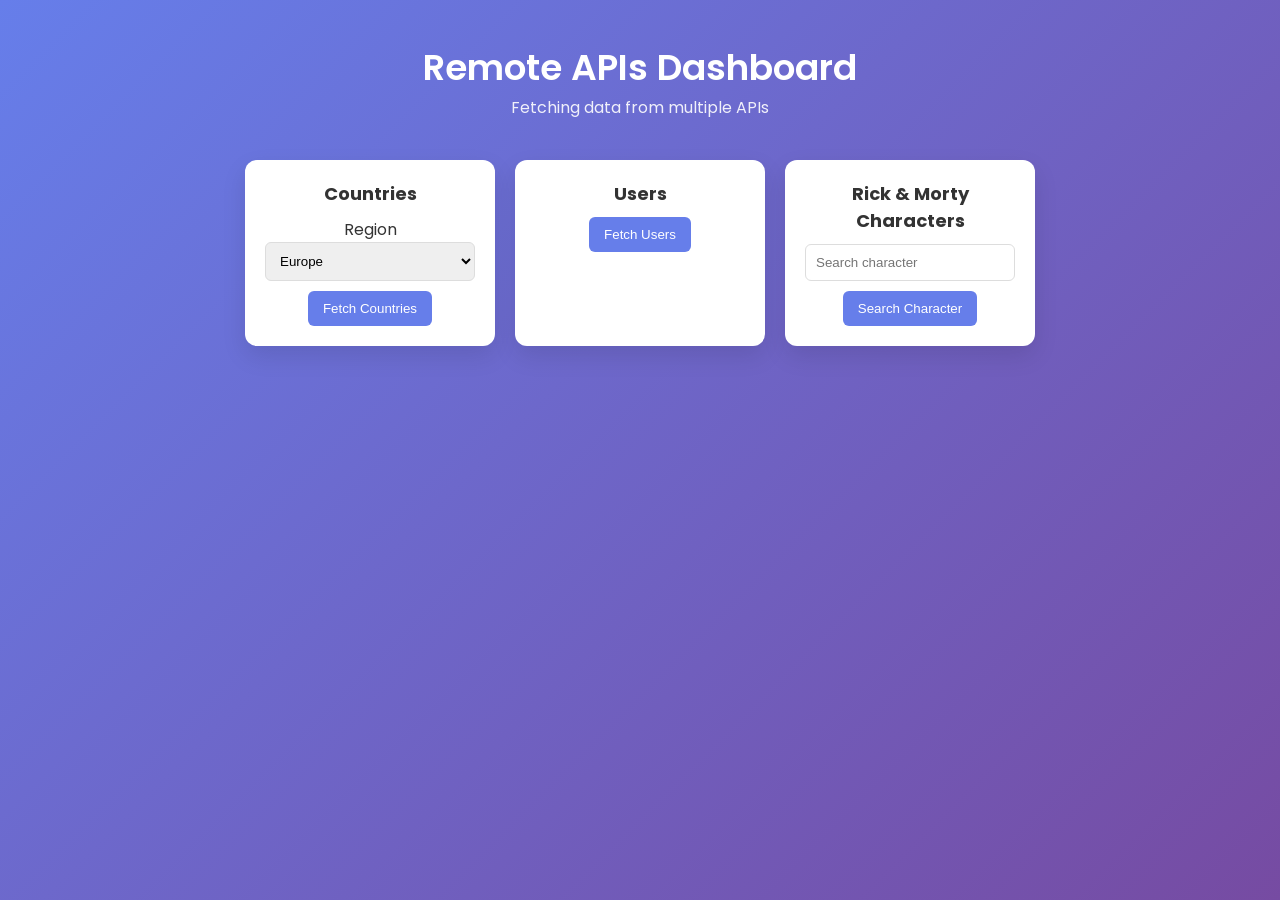
<file: fetch-json.html>
<!DOCTYPE html>
<html lang="en">

<head>

<meta charset="UTF-8">
<meta name="viewport" content="width=device-width, initial-scale=1">

<title>Larissa Maria - Remote APIs</title>

<link rel="preconnect" href="https://fonts.googleapis.com">
<link rel="preconnect" href="https://fonts.gstatic.com" crossorigin>

<link href="https://fonts.googleapis.com/css2?family=Poppins:wght@300;400;600&display=swap" rel="stylesheet">

<link rel="stylesheet" href="style.css">

</head>

<body>

<header>

<h1>Remote APIs Dashboard</h1>
<p>Fetching data from multiple APIs</p>

</header>

<section class="controls">

<div class="control-box">

<h2>Countries</h2>

<label for="regionSelect">Region</label>
<select id="regionSelect" title="Select a region">
<option value="europe">Europe</option>
<option value="asia">Asia</option>
<option value="africa">Africa</option>
<option value="americas">Americas</option>
</select>

<button id="countriesBtn">Fetch Countries</button>

</div>

<div class="control-box">

<h2>Users</h2>

<button id="usersBtn">Fetch Users</button>

</div>

<div class="control-box">

<h2>Rick & Morty Characters</h2>

<input type="text" id="characterInput" placeholder="Search character">

<button id="rickBtn">Search Character</button>

</div>

</section>

<section id="results" class="grid"></section>

<script src="script.js"></script>

</body>

</html>
</file>
<file: style.css>
*{
margin:0;
padding:0;
box-sizing:border-box;
}

body{
font-family:'Poppins',sans-serif;
background:linear-gradient(135deg,#667eea,#764ba2);
min-height:100vh;
padding:40px;
color:#333;
}

header{
text-align:center;
margin-bottom:40px;
color:white;
}

header h1{
font-size:36px;
font-weight:600;
}

header p{
opacity:0.9;
}

.controls{
display:flex;
flex-wrap:wrap;
gap:20px;
justify-content:center;
margin-bottom:40px;
}

.control-box{
background:white;
padding:20px;
border-radius:12px;
box-shadow:0 10px 25px rgba(0,0,0,0.1);
width:250px;
text-align:center;
}

.control-box h2{
margin-bottom:10px;
font-size:18px;
}

select,input{
width:100%;
padding:10px;
margin-bottom:10px;
border-radius:6px;
border:1px solid #ddd;
}

button{
background:#667eea;
color:white;
border:none;
padding:10px 15px;
border-radius:6px;
cursor:pointer;
transition:0.3s;
}

button:hover{
background:#5563d6;
transform:scale(1.05);
}

.grid{
display:grid;
grid-template-columns:repeat(auto-fit,minmax(220px,1fr));
gap:20px;
}

.card{
background:white;
border-radius:12px;
padding:15px;
text-align:center;
box-shadow:0 10px 25px rgba(0,0,0,0.15);
transition:0.3s;
}

.card:hover{
transform:translateY(-5px);
}

.card img{
width:100%;
border-radius:10px;
margin-bottom:10px;
}

.card h3{
margin-bottom:5px;
}
</file>
